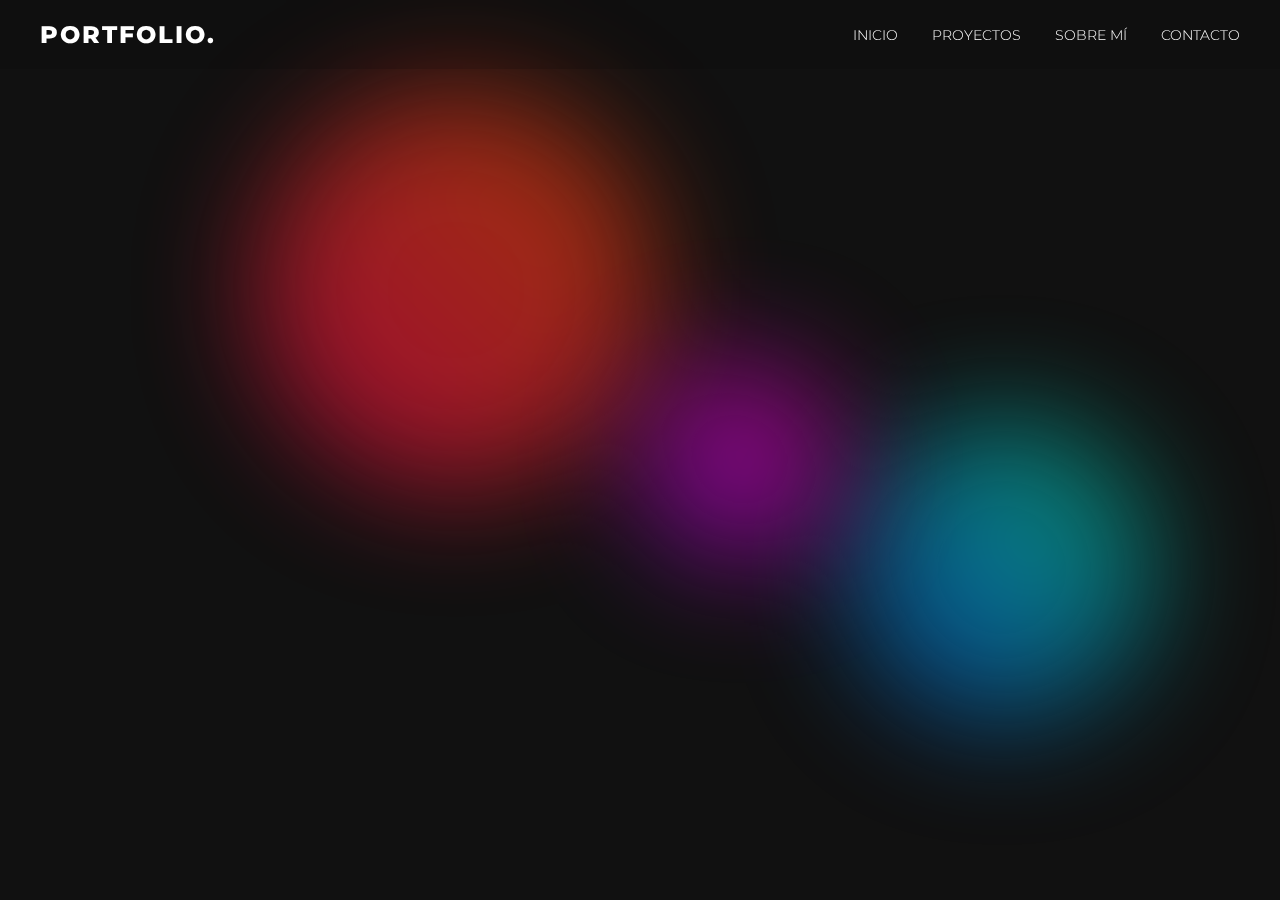
<file: prueba/index.html>
<!DOCTYPE html>
<html lang="es">
<head>
    <meta charset="UTF-8">
    <meta name="viewport" content="width=device-width, initial-scale=1.0">
    <title>Portfolio Interactivo Horizontal</title>
    
    <!-- Importamos tipografías variadas de Google Fonts -->
    <link rel="preconnect" href="https://fonts.googleapis.com">
    <link rel="preconnect" href="https://fonts.gstatic.com" crossorigin>
    <link href="https://fonts.googleapis.com/css2?family=Abril+Fatface&family=Montserrat:wght@300;800&family=Space+Mono&family=Permanent+Marker&display=swap" rel="stylesheet">

    <style>
        /* --- ESTILOS GENERALES Y RESET --- */
        * {
            margin: 0;
            padding: 0;
            box-sizing: border-box;
        }

        body {
            background-color: #111;
            color: white;
            overflow: hidden; /* Ocultamos el scroll nativo del body */
            height: 100vh;
            width: 100vw;
        }

        /* --- FONDO INTERACTIVO --- */
        .background-container {
            position: fixed;
            top: 0;
            left: 0;
            width: 100%;
            height: 100%;
            z-index: -1;
            overflow: hidden;
            pointer-events: none;
        }

        .shape {
            position: absolute;
            border-radius: 50%;
            filter: blur(60px);
            opacity: 0.6;
            transition: transform 0.1s ease-out;
        }

        .shape-1 {
            width: 400px;
            height: 400px;
            background: linear-gradient(45deg, #ff0055, #ff5500);
            top: 10%;
            left: 20%;
        }

        .shape-2 {
            width: 300px;
            height: 300px;
            background: linear-gradient(45deg, #0055ff, #00ffaa);
            bottom: 20%;
            right: 10%;
        }

        .shape-3 {
            width: 200px;
            height: 200px;
            background: linear-gradient(45deg, #aa00ff, #ff00aa);
            top: 40%;
            left: 50%;
        }

        /* --- MENÚ DE NAVEGACIÓN --- */
        nav {
            position: fixed;
            top: 0;
            left: 0;
            width: 100%;
            padding: 20px 40px;
            display: flex;
            justify-content: space-between;
            align-items: center;
            z-index: 100;
            font-family: 'Montserrat', sans-serif;
            background: rgba(0,0,0,0.1);
            backdrop-filter: blur(5px);
        }

        .logo {
            font-weight: 800;
            font-size: 1.5rem;
            letter-spacing: 2px;
        }

        .nav-links a {
            color: white;
            text-decoration: none;
            margin-left: 30px;
            font-weight: 300;
            font-size: 0.9rem;
            text-transform: uppercase;
            transition: color 0.3s;
            cursor: pointer;
        }

        .nav-links a:hover {
            color: #00ffaa;
        }

        /* --- CONTENEDOR DE SCROLL HORIZONTAL --- */
        .scroll-container {
            display: flex;
            flex-direction: row;
            width: 100vw;
            height: 100vh;
            overflow-x: auto; /* Permite scroll horizontal */
            overflow-y: hidden;
            scroll-snap-type: x mandatory; /* Efecto imán */
            scroll-behavior: smooth;
        }

        /* Ocultar barra de scroll visualmente pero mantener funcionalidad */
        .scroll-container::-webkit-scrollbar {
            height: 8px;
        }
        .scroll-container::-webkit-scrollbar-track {
            background: #111;
        }
        .scroll-container::-webkit-scrollbar-thumb {
            background: #444;
            border-radius: 4px;
        }

        /* --- SECCIONES --- */
        section {
            min-width: 100vw;
            height: 100vh;
            display: flex;
            justify-content: center;
            align-items: center;
            scroll-snap-align: start;
            position: relative;
            padding: 80px;
        }

        .content {
            max-width: 800px;
            background: rgba(255, 255, 255, 0.05);
            padding: 40px;
            border-radius: 20px;
            border: 1px solid rgba(255, 255, 255, 0.1);
            backdrop-filter: blur(10px);
            box-shadow: 0 10px 30px rgba(0,0,0,0.5);
            transform: translateY(20px);
            opacity: 0;
            animation: fadeIn 1s forwards;
        }

        @keyframes fadeIn {
            to {
                opacity: 1;
                transform: translateY(0);
            }
        }

        /* --- ESTILOS ESPECÍFICOS POR SECCIÓN (Tipografías y Visuales) --- */

        /* Sección 1: Inicio */
        #home {
            font-family: 'Montserrat', sans-serif;
        }
        #home h1 {
            font-size: 5rem;
            font-weight: 800;
            line-height: 0.9;
            margin-bottom: 20px;
        }
        #home span {
            color: #ff0055;
        }

        /* Sección 2: Proyectos */
        #projects {
            font-family: 'Space Mono', monospace;
        }
        #projects h2 {
            font-size: 3rem;
            margin-bottom: 30px;
            border-bottom: 2px solid #00ffaa;
            display: inline-block;
        }
        .project-grid {
            display: grid;
            grid-template-columns: 1fr 1fr;
            gap: 20px;
        }
        .project-card {
            background: rgba(0,0,0,0.3);
            padding: 20px;
            border: 1px solid #00ffaa;
            transition: transform 0.3s;
        }
        .project-card:hover {
            transform: scale(1.05);
            background: #00ffaa;
            color: black;
        }

        /* Sección 3: Sobre Mí */
        #about {
            font-family: 'Abril Fatface', cursive;
        }
        #about h2 {
            font-size: 4rem;
            color: #e0e0e0;
            margin-bottom: 20px;
        }
        #about p {
            font-family: 'Montserrat', sans-serif; /* Texto legible */
            font-size: 1.1rem;
            line-height: 1.6;
        }
        .profile-pic {
            width: 100px;
            height: 100px;
            background: #fff;
            border-radius: 50%;
            margin-bottom: 20px;
            display: inline-block;
        }

        /* Sección 4: Contacto */
        #contact {
            font-family: 'Permanent Marker', cursive;
        }
        #contact h2 {
            font-size: 4rem;
            color: #aa00ff;
            transform: rotate(-5deg);
            margin-bottom: 40px;
        }
        .btn-contact {
            display: inline-block;
            padding: 15px 40px;
            background: white;
            color: black;
            text-decoration: none;
            font-family: 'Montserrat', sans-serif;
            font-weight: 800;
            font-size: 1.2rem;
            border-radius: 50px;
            transition: all 0.3s;
        }
        .btn-contact:hover {
            background: #aa00ff;
            color: white;
            box-shadow: 0 0 20px #aa00ff;
        }

        /* --- RESPONSIVE (Móvil) --- */
        @media (max-width: 768px) {
            /* En móvil cambiamos a scroll vertical para mejor usabilidad */
            .scroll-container {
                flex-direction: column;
                overflow-y: auto;
                overflow-x: hidden;
                scroll-snap-type: y mandatory;
            }
            section {
                min-width: 100vw;
                min-height: 100vh;
                padding: 20px;
            }
            #home h1 { font-size: 3rem; }
            #about h2 { font-size: 3rem; }
            .project-grid { grid-template-columns: 1fr; }
            nav { padding: 15px 20px; }
            .nav-links { display: none; } /* Menú simplificado para demo */
        }
    </style>
</head>
<body>

    <!-- Fondo Interactivo -->
    <div class="background-container">
        <div class="shape shape-1" data-speed="0.05"></div>
        <div class="shape shape-2" data-speed="0.02"></div>
        <div class="shape shape-3" data-speed="0.08"></div>
    </div>

    <!-- Navegación -->
    <nav>
        <div class="logo">PORTFOLIO.</div>
        <div class="nav-links">
            <a onclick="scrollToSection('home')">Inicio</a>
            <a onclick="scrollToSection('projects')">Proyectos</a>
            <a onclick="scrollToSection('about')">Sobre Mí</a>
            <a onclick="scrollToSection('contact')">Contacto</a>
        </div>
    </nav>

    <!-- Contenedor Principal (Sidescroll) -->
    <main class="scroll-container" id="mainContainer">
        
        <!-- SECCIÓN 1: INICIO (Montserrat) -->
        <section id="home">
            <div class="content">
                <h1>HOLA,<br>SOY <span>DEV</span>.</h1>
                <p>Desarrollador creativo & diseñador visual.</p>
                <br>
                <small>Mueve el ratón y haz scroll lateral.</small>
            </div>
        </section>

        <!-- SECCIÓN 2: PROYECTOS (Space Mono) -->
        <section id="projects">
            <div class="content">
                <h2>_PROYECTOS</h2>
                <div class="project-grid">
                    <div class="project-card">
                        <h3>01. E-Commerce</h3>
                        <p>React + Node.js</p>
                    </div>
                    <div class="project-card">
                        <h3>02. Dashboard</h3>
                        <p>Vue + Firebase</p>
                    </div>
                    <div class="project-card">
                        <h3>03. App Móvil</h3>
                        <p>Flutter UI Kit</p>
                    </div>
                    <div class="project-card">
                        <h3>04. API Rest</h3>
                        <p>Python Django</p>
                    </div>
                </div>
            </div>
        </section>

        <!-- SECCIÓN 3: SOBRE MÍ (Abril Fatface + Montserrat) -->
        <section id="about">
            <div class="content" style="text-align: center;">
                <div class="profile-pic"></div>
                <h2>La Historia</h2>
                <p>
                    Me especializo en crear experiencias digitales que combinan diseño elegante con código robusto. 
                    Cada proyecto es una oportunidad para contar una historia diferente a través de la web.
                    Amante del café y el código limpio.
                </p>
            </div>
        </section>

        <!-- SECCIÓN 4: CONTACTO (Permanent Marker) -->
        <section id="contact">
            <div class="content" style="text-align: center;">
                <h2>¿Hablamos?</h2>
                <p style="font-family: 'Montserrat', sans-serif; margin-bottom: 30px;">
                    Estoy disponible para proyectos freelance.
                </p>
                <a href="#" class="btn-contact">ENVIAR MENSAJE</a>
            </div>
        </section>

    </main>

    <script>
        // --- LÓGICA DEL BACKGROUND INTERACTIVO ---
        document.addEventListener('mousemove', (e) => {
            const shapes = document.querySelectorAll('.shape');
            const x = e.clientX;
            const y = e.clientY;

            shapes.forEach(shape => {
                const speed = shape.getAttribute('data-speed');
                // Calculamos el movimiento opuesto al ratón
                const xMove = (window.innerWidth - x * speed) / 10;
                const yMove = (window.innerHeight - y * speed) / 10;
                
                shape.style.transform = `translate(${xMove}px, ${yMove}px)`;
            });
        });

        // --- CONVERTIR SCROLL VERTICAL (RUEDA) EN HORIZONTAL ---
        const scrollContainer = document.getElementById('mainContainer');

        scrollContainer.addEventListener('wheel', (evt) => {
            // Si la pantalla es ancha (escritorio), convertimos el scroll
            if (window.innerWidth > 768) {
                evt.preventDefault();
                scrollContainer.scrollLeft += evt.deltaY;
            }
        });

        // --- NAVEGACIÓN FLUIDA POR MENÚ ---
        function scrollToSection(id) {
            const element = document.getElementById(id);
            // center: centrará el elemento horizontalmente
            element.scrollIntoView({ behavior: 'smooth', block: 'center', inline: 'center' });
        }
    </script>
</body>
</html>
</file>
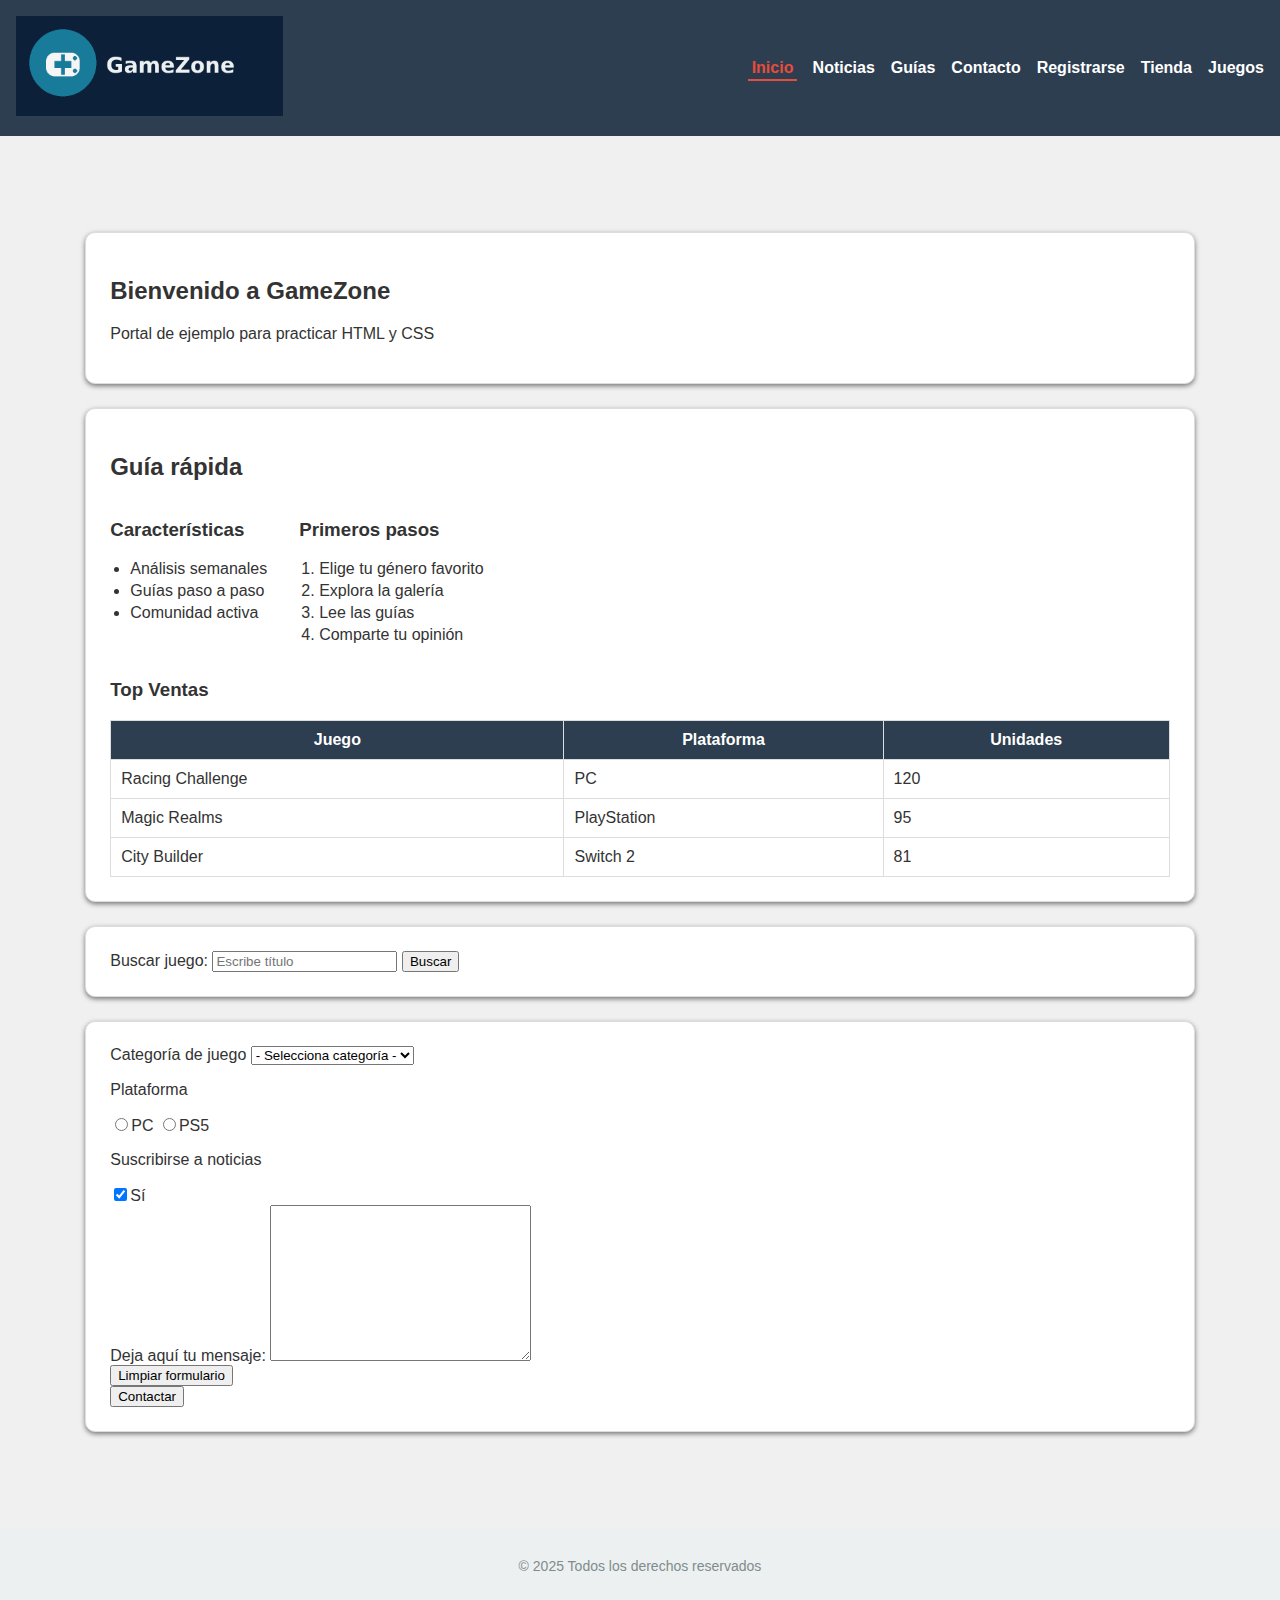
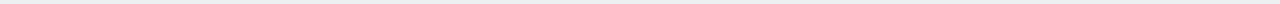
<file: Tema 2/index.html>
<!DOCTYPE html>
<html lang="es">
<head>
    <meta charset="UTF-8">
    <meta name="viewport" content="width=device-width, initial-scale=1.0">
    <meta name="description" content="Página web de videojuegos">
    <link rel="stylesheet" href="estilos.css">
    <title>GameZone</title>
</head>
<body>
    <header class="cabecera">
        <div class="brand">
            <img class="logo" src="imagenes/gamezone-logo.png" alt="Logo de GameZone">
            <!-- <h1 class="titulo">GameZone</h1> -->
        </div>
        <nav class="navegacion">
            <ul class="menu">
                <li><a href="index.html" class="activo">Inicio</a></li>
                <li><a href="#">Noticias</a></li>
                <li><a href="#0">Guías</a></li>
                <li><a href="pages/contacto.html">Contacto</a></li>
                <li><a href="pages/registro.html">Registrarse</a></li>
                <li><a href="pages/tienda.html">Tienda</a></li>
                <li><a href="pages/juegos/juegos.html">Juegos</a></li>
            </ul>
        </nav>
    </header>
    <main id="contenido-principal">
        <section class="intro tarjeta">
            <h2>Bienvenido a GameZone</h2>
            <p>Portal de ejemplo para practicar HTML y CSS</p>
        </section>
        <section class="listas-y-tabla tarjeta">
            <h2>Guía rápida</h2>
            <div class="listas">
                <div>
                    <h3>Características</h3>
                    <ul class="lista">
                        <li>Análisis semanales</li>
                        <li>Guías paso a paso</li>
                        <li>Comunidad activa</li>
                    </ul>
                </div>
                <div>
                    <h3>Primeros pasos</h3>
                    <ol class="lista">
                        <li>Elige tu género favorito</li>
                        <li>Explora la galería</li>
                        <li>Lee las guías</li>
                        <li>Comparte tu opinión</li>
                    </ol>
                </div>
            </div>
            <h3>Top Ventas</h3>
            <table class="tabla">
                <thead>
                    <tr>
                        <th>Juego</th>
                        <th>Plataforma</th>
                        <th>Unidades</th>
                    </tr>
                </thead>
                <tbody>
                    <tr>
                        <td>Racing Challenge</td>
                        <td>PC</td>
                        <td>120</td>
                    </tr>
                    <tr>
                        <td>Magic Realms</td>
                        <td>PlayStation</td>
                        <td>95</td>
                    </tr>
                    <tr>
                        <td>City Builder</td>
                        <td>Switch 2</td>
                        <td>81</td>
                    </tr>
                </tbody>
            </table>
        </section>

        <!-- Formulario de busqueda -->
        <section class="tarjeta">
            <form name="buscar" action="buscar.html" method="get">
                <label for="busqueda">Buscar juego: </label>
                <input type="search" name="busqueda" id="busqueda"
                placeholder="Escribe título" required>
                <button type="submit">Buscar</button>
            </form>
        </section>
        <!-- Formulario de registro -->
        <!-- <section class="tarjeta">
            <h2>Registro de usuario</h2>
            <form name="register" action="pages/registro.html" method="post"> -->
                <!-- Campo de texto -->
                <!-- <label for="nombre">Nombre:</label>
                <input type="text" name="name" id="nombre" required> -->
                <!-- Campo de password -->
                <!-- <label for="clave">Contraseña:</label>
                <input type="password" name="clave" id="clave" minlength="6" maxlength="12" required> -->
                <!-- Campo numero -->
                <!-- <label for="edad">Edad:</label>
                <input type="number" name="edad" id="edad" min="0" required>
                <button type="submit">Registrar</button> -->
                <!-- Campo DNI -->
                <!-- <label for="dni">DNI:</label>
                <input type="text" name="id" id="dni" pattern="[0-9]{8}[A-Za-z]{1}" required>
            </form>
        </section> -->
    <!-- Formulario de contacto -->
    <section class="tarjeta">
        <form name= "contacto" action="contacto.php" method="post" autocomplete="off">
            <!-- Lista desplegable -->
            <label for="categoria">Categoría de juego</label>
            <select name="categoria" id="categoria">
                <option value="categoria" disabled selected>- Selecciona categoría -</option>
                <option value="rol">Rol</option>
                <option value="aventura">Aventura</option>
                <option value="deportes">Deportes</option>
            </select>

            <!-- Radio y checkbox -->
            <p>Plataforma</p>
            <label><input type="radio" name="plataforma" value="pc">PC</label>
            <label><input type="radio" name="plataforma" value="ps5" required>PS5</label>

            <p>Suscribirse a noticias</p>
            <label><input type="checkbox" name="suscripcion" checked>Sí</label>

            <!-- hidden se utiliza para enviar datos no visibles para el usuario -->
            <input type="hidden" name="product-id" value="1234">
            <!-- Text area -->
            <br><label for="mensaje">Deja aquí tu mensaje:</label>
            <textarea name="mensaje" id="mensaje" cols="30" rows="10"></textarea>
            <!-- Fecha -->
            
            <!-- Botones -->
            <br><input type="reset" value="Limpiar formulario">
            <br><input type="submit" value="Contactar">
        </form>
    </section>
    </main>
    <footer class="pie">
        <p>&copy; 2025 Todos los derechos reservados</p>
    </footer>    
</body>
</html>
</file>
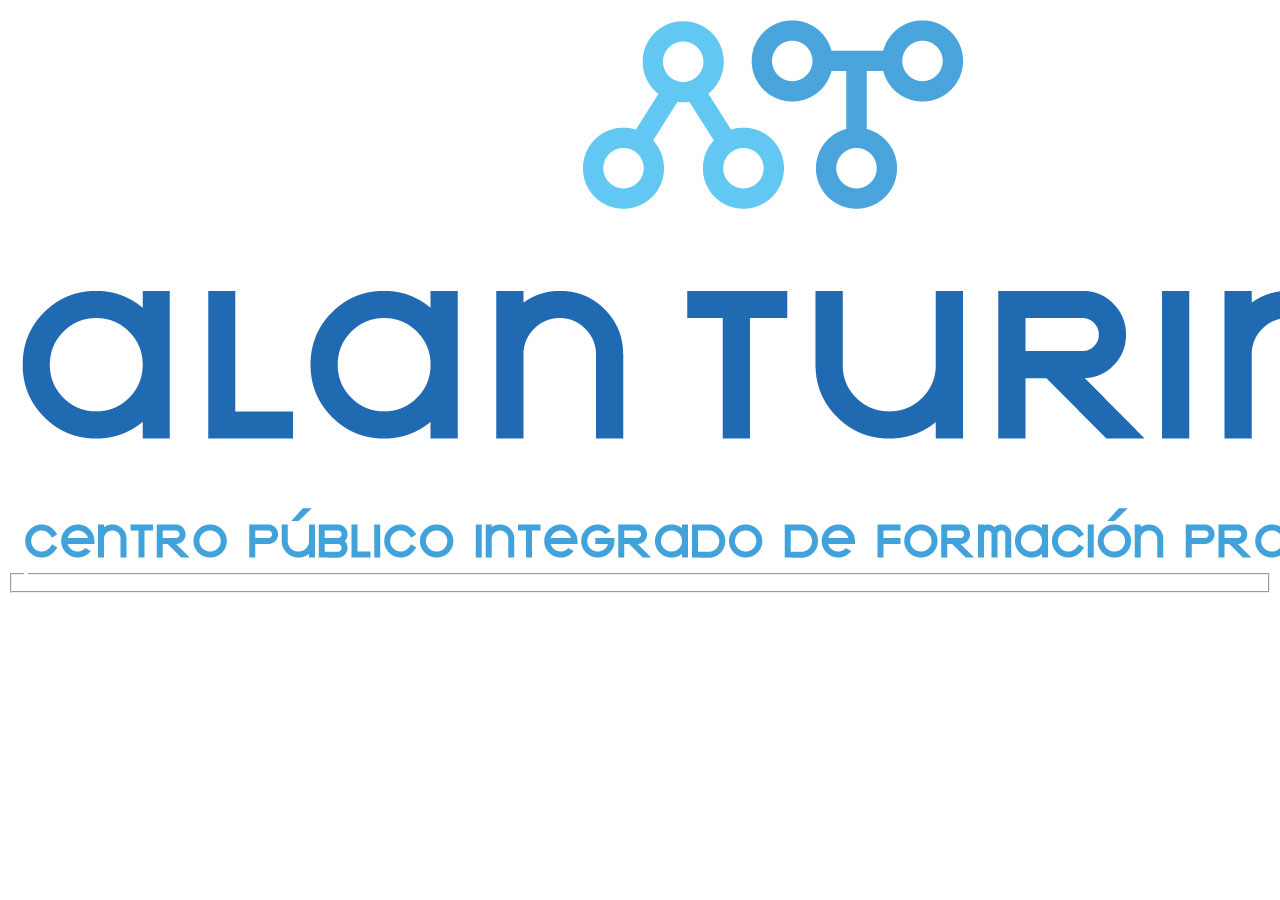
<file: Tema 2/EjercicioFormulario/index.html>
<!DOCTYPE html>
<html lang="es">
<head>
    <meta charset="UTF-8">
    <meta name="viewport" content="width=device-width, initial-scale=1.0">
    <meta author="Adrián Sánchez Muñoz">
    <title>Document</title>
</head>
<body>
    <header class="cabecera">
        <img class="logo" src="/Tema 2/EjercicioFormulario/imagenes/IAT-LOGOTIPO.jpg" alt="Logo del CPIFP Alan Turing">
    </header>
    <main id="contenido-principal">
        <form action="">
            <fieldset>
                <legend></legend>
                <div class="elemento-formulario">

                </div>
                <div class="elemento-formulario">

                </div>
                <div class="elemento-formulario">
                    
                </div>
            </fieldset>
        </form>
    </main>
    <footer class="pie">

    </footer>
</body>
</html>
</file>
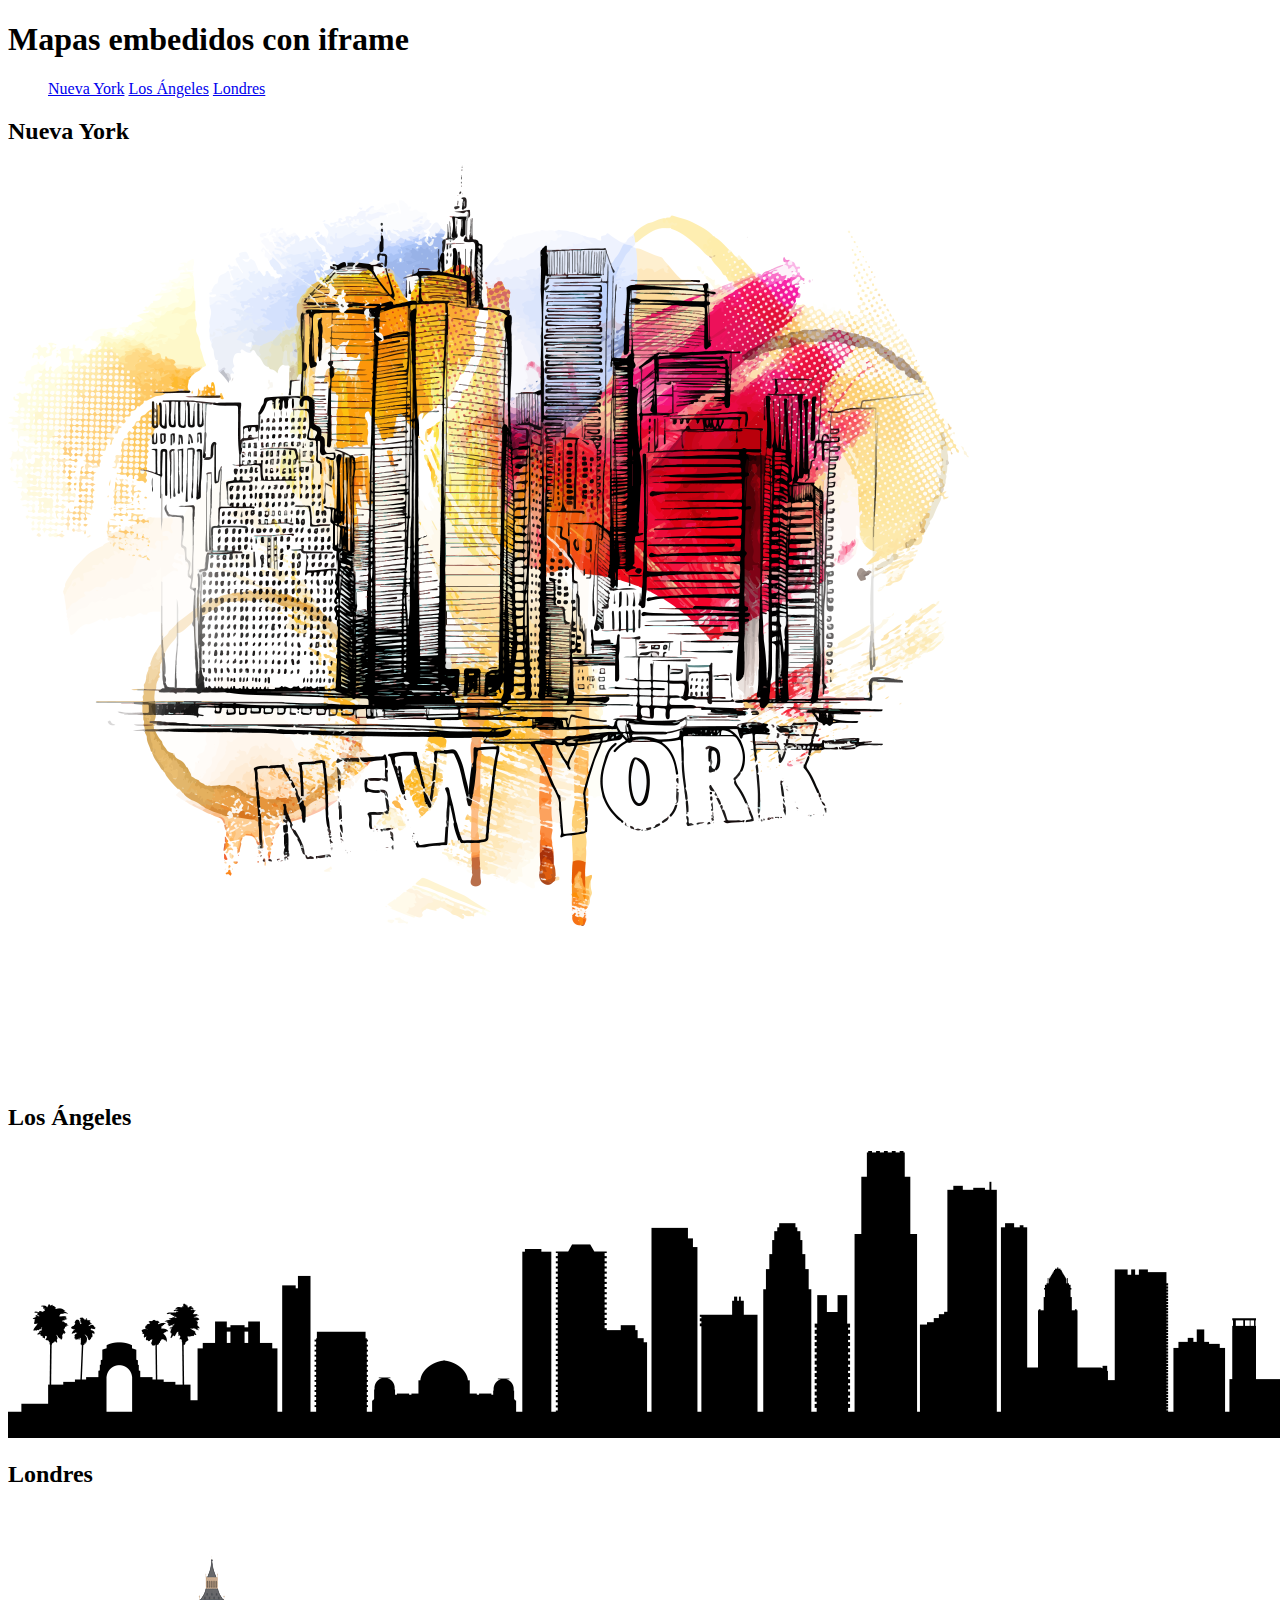
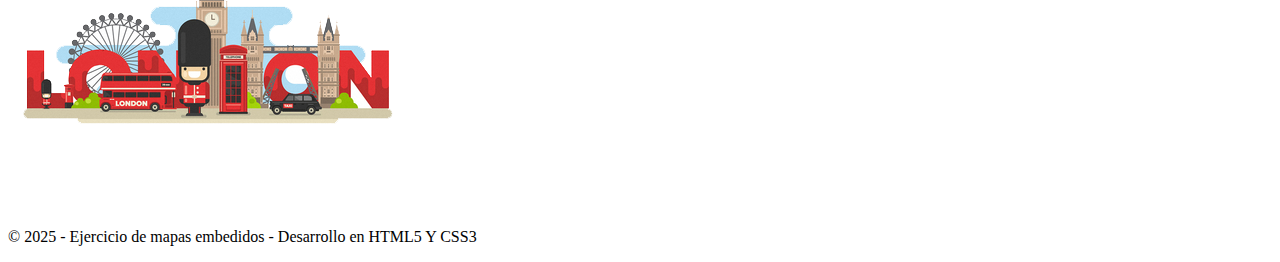
<file: Tema 2/EjercicioMapa/index.html>
<!DOCTYPE html>
<html lang="es">
<head>
    <meta charset="UTF-8">
    <meta name="viewport" content="width=device-width, initial-scale=1.0">
    <meta author="Adrián Sánchez Muñoz">
    <title>Mapas embedidos con iframe</title>
</head>
<body>
    <header class="cabecera">
        <h1>Mapas embedidos con iframe</h1>
        <nav class="menu-navegacion">
            <ul class="menu">
                <a href="#NY">Nueva York</a>
                <a href="#LA">Los Ángeles</a>
                <a href="#LN">Londres</a>
            </ul>
        </nav>
    </header>
    <main class="contenido-principal">
        <div class="contenedor-mapas">
            <div class="map-card">
                <h2>Nueva York</h2>
                <img src="./img/nueva_york.png" alt="Dibujo de Nueva York">
                <iframe src="" frameborder="0"></iframe>
            </div>
            <div class="map-card">
                <h2>Los Ángeles</h2>
                <img src="./img/los_angeles.png" alt="Dibujo de Los Ángeles">
            </div>
            <div class="map-card">
                <h2>Londres</h2>
                <img src="./img/londres.png" alt="Dibujo de Londres">
            </div>
        </div>
    </main>
    <footer class="pie">
        <p>&copy; 2025 - Ejercicio de mapas embedidos - Desarrollo en HTML5 Y CSS3</p>
    </footer>
</body>
</html>
</file>
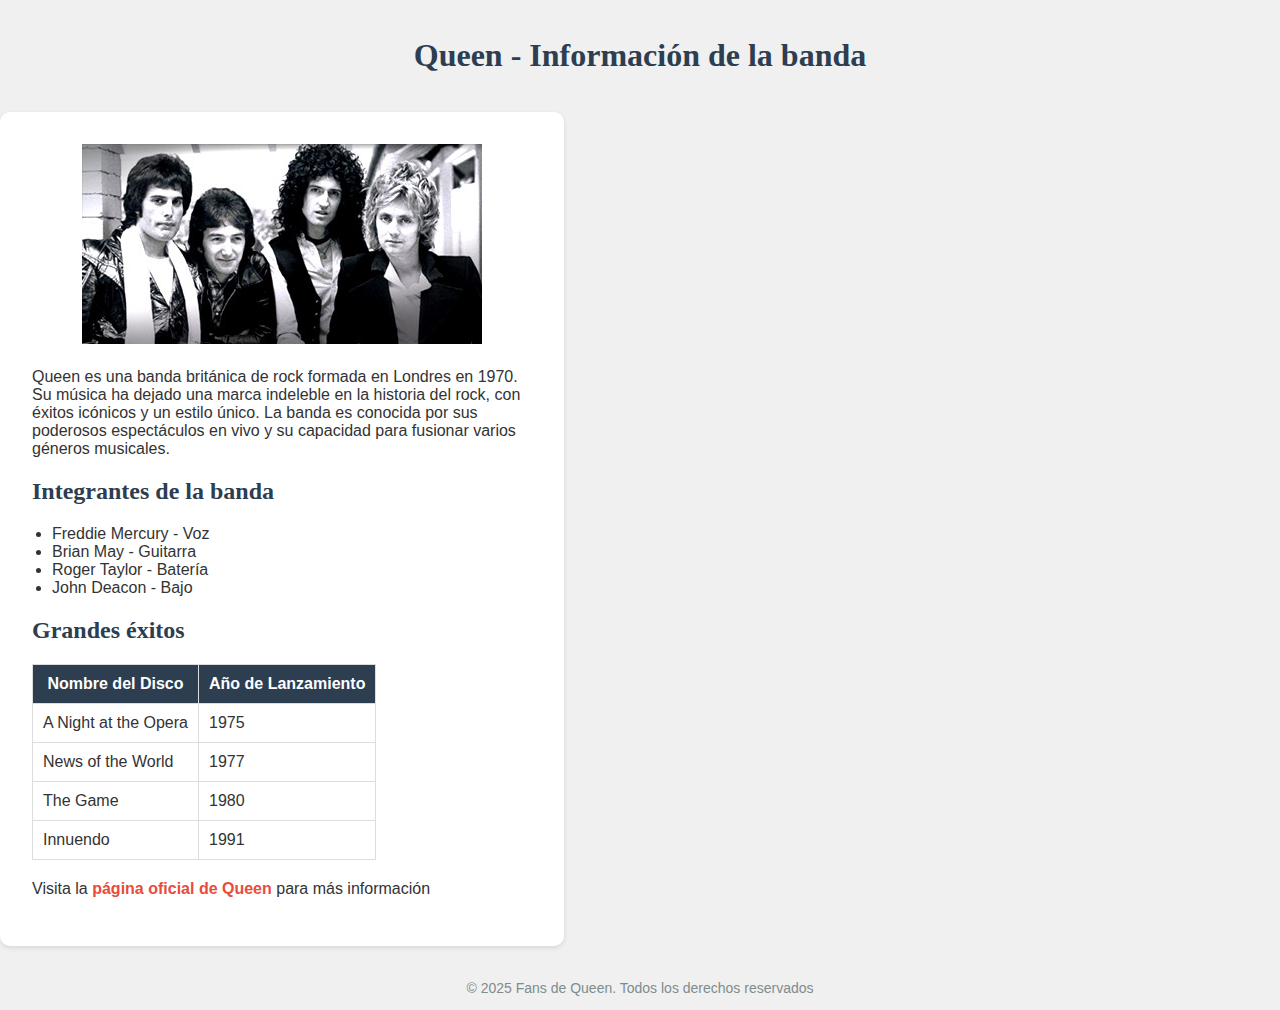
<file: Tema 2/EjercicioQueen/index.html>
<!DOCTYPE html>
<html lang="es">
<head>
    <meta charset="UTF-8">
    <meta name="viewport" content="width=device-width, initial-scale=1.0">
    <meta name="description" content="Página de información sobre Queen">
    <meta name="author" content ="Adrián Sánchez Muñoz">
    <link rel="stylesheet" href="estilos.css">
    <title>Queen - Información</title>
</head>
<body>
    <header class="cabecera">
        <div class="brand">
            <h1 class="titulo">Queen - Información de la banda</h1>
        </div>
    </header>
    <main id="contenido-principal">
        <div class="imagen-banda">
            <img class="imagenes" src="/Tema 2/EjercicioQueen/imagenes/queen.jpg" 
                                alt="Imagen de Queen">
        </div>
        <p>Queen es una banda británica de rock formada en Londres en 1970.
            Su música ha dejado una marca indeleble en la historia del rock, 
            con éxitos icónicos y un estilo único. La banda es conocida por 
            sus poderosos espectáculos en vivo y su capacidad para fusionar varios géneros musicales.</p>
        <div class="lista-integrantes">
            <h2>Integrantes de la banda</h2>
            <ul class="lista">
                <li>Freddie Mercury - Voz</li>
                <li>Brian May - Guitarra</li>
                <li>Roger Taylor - Batería</li>
                <li>John Deacon - Bajo</li>
            </ul>
        </div>
        <div>
            <h2>Grandes éxitos</h2>
            <table class="tabla-exitos">
                <thead>
                    <tr>
                        <th>Nombre del Disco</th>
                        <th>Año de Lanzamiento</th>
                    </tr>
                </thead>
                <tbody>
                    <tr>
                        <td>A Night at the Opera</td>
                        <td>1975</td>
                    </tr>
                    <tr>
                        <td>News of the World</td>
                        <td>1977</td>
                    </tr>
                    <tr>
                        <td>The Game</td>
                        <td>1980</td>
                    </tr>
                    <tr>
                        <td>Innuendo</td>
                        <td>1991</td>
                    </tr>
                </tbody>
            </table>
        </div>
        <div class="enlace-web">
            <p>Visita la <a href="http://www.queenonline.com/">página oficial de Queen</a> para más información</p>
        </div>
    </main>
    <footer class="pie">
        <p>&copy; 2025 Fans de Queen. Todos los derechos reservados</p>
    </footer>
</body>
</html>
</file>
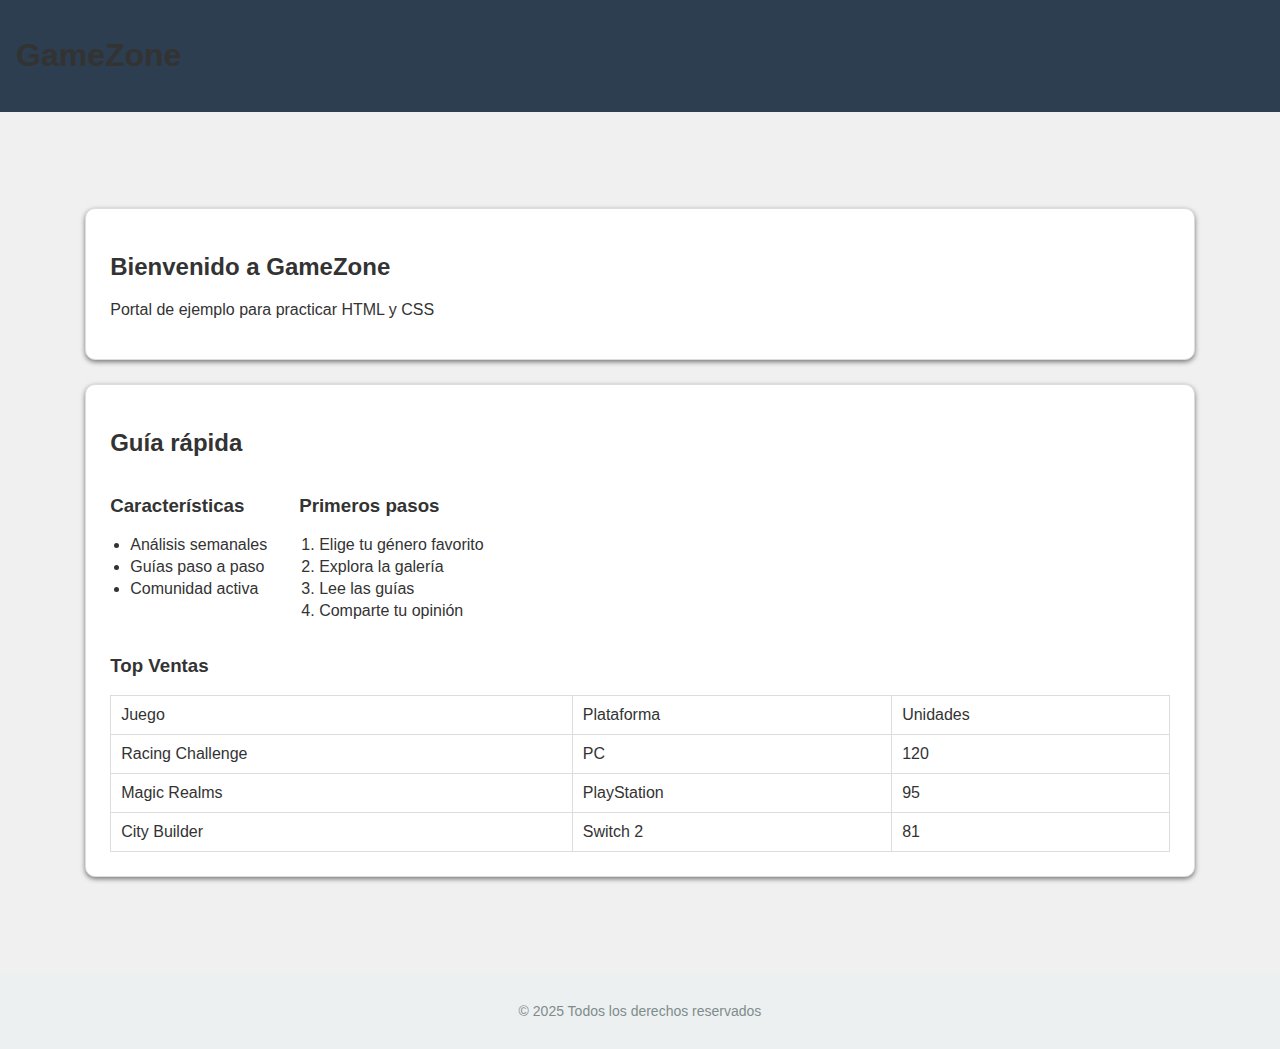
<file: Tema 2/estructura.html>
<!DOCTYPE html>
<html lang="es">
<head>
    <meta charset="UTF-8">
    <meta name="viewport" content="width=device-width, initial-scale=1.0">
    <meta name="description" content="Página web de videojuegos">
    <link rel="stylesheet" href="estilos.css">
    <title>GameZone</title>
</head>
<body>
    <header class="cabecera">
        <h1 class="titulo">GameZone</h1>
    </header>
    <main id="contenido-principal">
        <section class="intro tarjeta">
            <h2>Bienvenido a GameZone</h2>
            <p>Portal de ejemplo para practicar HTML y CSS</p>
        </section>
        <section class="listas-y-tabla tarjeta">
            <h2>Guía rápida</h2>
            <div class="listas">
                <div>
                    <h3>Características</h3>
                    <ul class="lista">
                        <li>Análisis semanales</li>
                        <li>Guías paso a paso</li>
                        <li>Comunidad activa</li>
                    </ul>
                </div>
                <div>
                    <h3>Primeros pasos</h3>
                    <ol class="lista">
                        <li>Elige tu género favorito</li>
                        <li>Explora la galería</li>
                        <li>Lee las guías</li>
                        <li>Comparte tu opinión</li>
                    </ol>
                </div>
            </div>
            <h3>Top Ventas</h3>
            <table class="tabla">
                <thead>
                    <tr>
                        <td>Juego</td>
                        <td>Plataforma</td>
                        <td>Unidades</td>
                    </tr>
                </thead>
                <tbody>
                    <tr>
                        <td>Racing Challenge</td>
                        <td>PC</td>
                        <td>120</td>
                    </tr>
                    <tr>
                        <td>Magic Realms</td>
                        <td>PlayStation</td>
                        <td>95</td>
                    </tr>
                    <tr>
                        <td>City Builder</td>
                        <td>Switch 2</td>
                        <td>81</td>
                    </tr>
                </tbody>
            </table>
        </section>
    </main>
    <footer class="pie">
        <p>&copy; 2025 Todos los derechos reservados</p>
    </footer>    
</body>
</html>
</file>
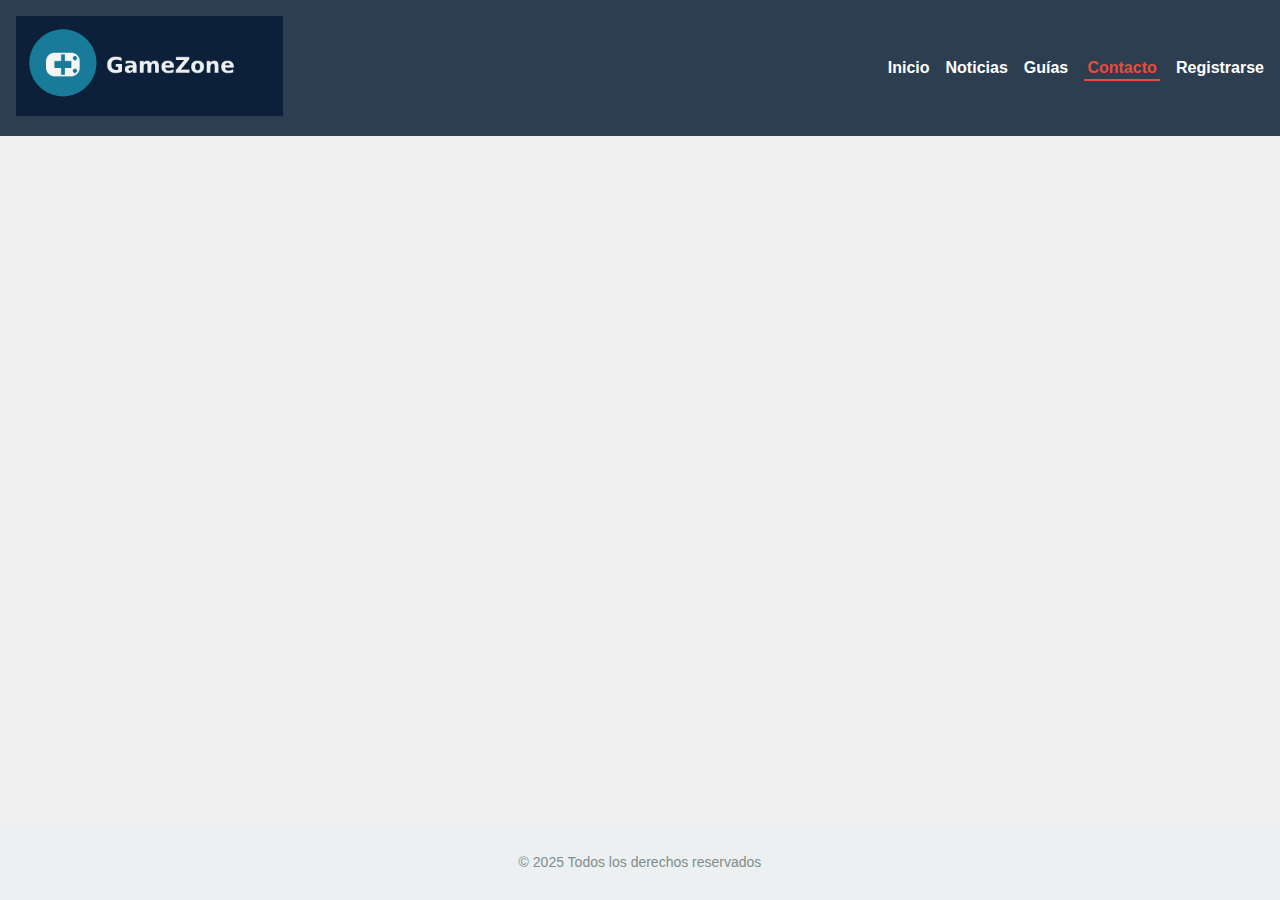
<file: Tema 2/pages/contacto.html>
<!DOCTYPE html>
<html lang="es">
    <head>
        <meta charset="UTF-8">
        <meta name="viewport" content="width=device-width, initial-scale=1.0">
        <meta name="description" content="Página web de videojuegos">
        <link rel="stylesheet" href="/Tema 2/estilos.css">
        <title>GameZone - Contacto</title>
    </head>
<body>
    <header class="cabecera">
        <div class="brand">
            <img class="logo" src="/Tema 2/imagenes/gamezone-logo.png" alt="Logo de GameZone">
            <!-- <h1 class="titulo">GameZone</h1> -->
        </div>
        <nav class="navegacion">
            <ul class="menu">
                <li><a href="/Tema 2/index.html">Inicio</a></li>
                <li><a href="#">Noticias</a></li>
                <li><a href="#">Guías</a></li>
                <li><a href="/Tema 2/pages/contacto.html" class="activo">Contacto</a></li>
                <li><a href="/Tema 2/pages/registro.html">Registrarse</a></li>
            </ul>
        </nav>
    </header>
    <main id="contenido-principal">

    </main>
</body>
<footer class="pie">
    <p>&copy; 2025 Todos los derechos reservados</p>
</footer>  
</html>
</file>
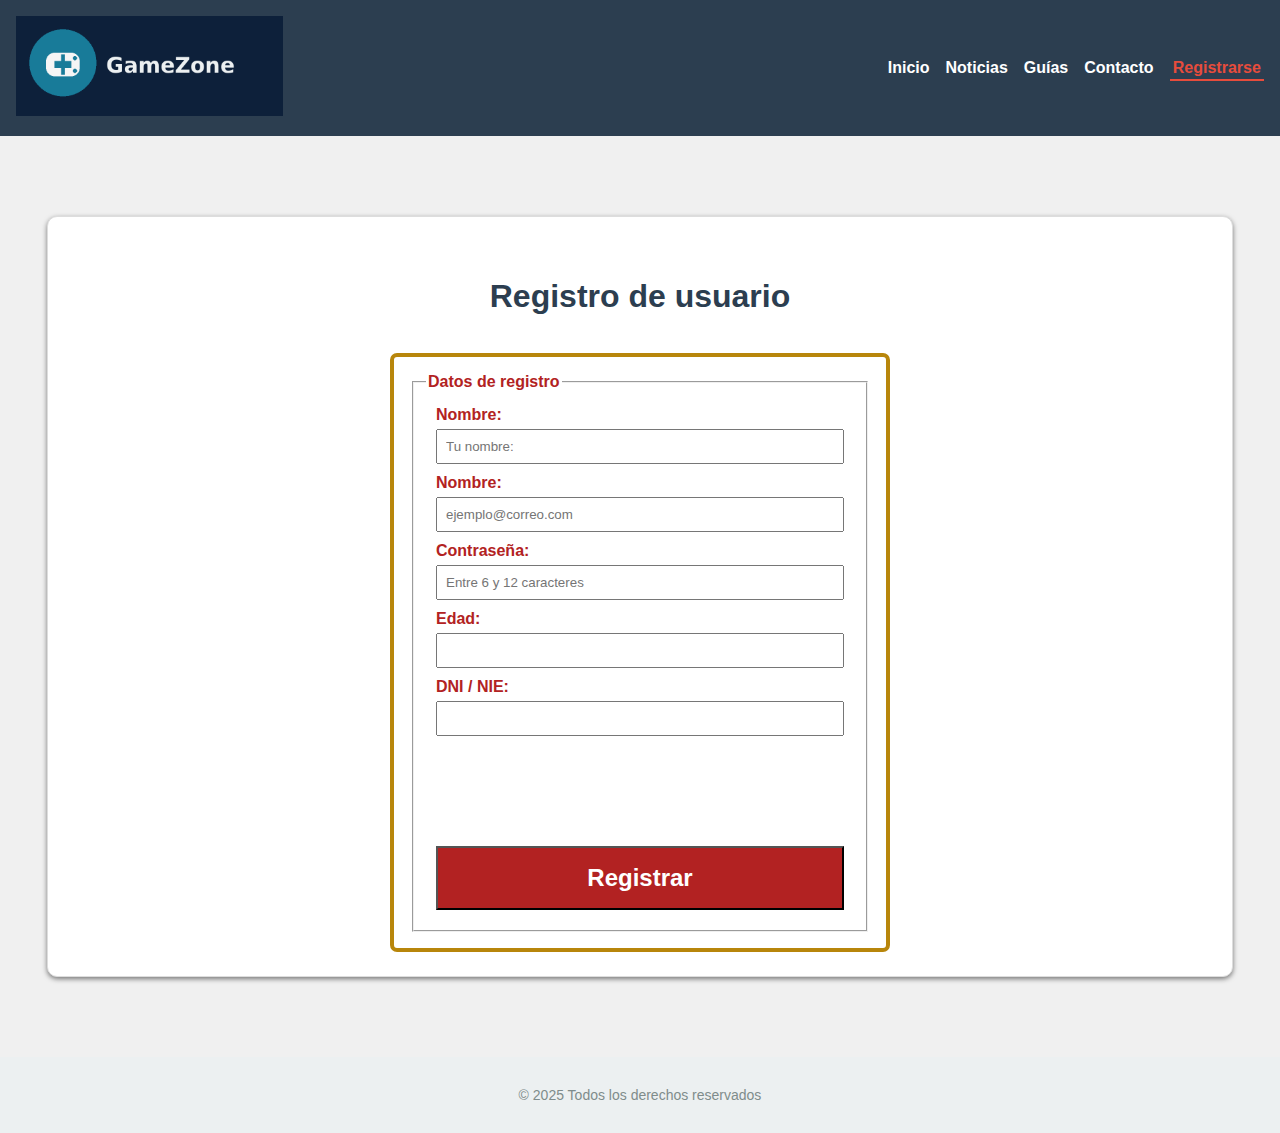
<file: Tema 2/pages/registro.html>
<!DOCTYPE html>
<html lang="es">
    <head>
        <meta charset="UTF-8">
        <meta name="viewport" content="width=device-width, initial-scale=1.0">
        <meta name="description" content="Página web de videojuegos">
        <link rel="stylesheet" href="/Tema 2/estilos.css">
        <title>GameZone - Registro</title>
    </head>
<body>
    <header class="cabecera">
        <div class="brand">
            <img class="logo" src="/Tema 2/imagenes/gamezone-logo.png" alt="Logo de GameZone">
            <!-- <h1 class="titulo">GameZone</h1> -->
        </div>
        <nav class="navegacion">
            <ul class="menu">
                <li><a href="/Tema 2/index.html">Inicio</a></li>
                <li><a href="#">Noticias</a></li>
                <li><a href="#">Guías</a></li>
                <li><a href="/Tema 2/pages/contacto.html">Contacto</a></li>
                <li><a href="/Tema 2/pages/registro.html" class="activo">Registrarse</a></li>
            </ul>
        </nav>
    </header>
    <main id="contenido-registro">
        <section class="tarjeta">
            <h1 class="titulo-registro">Registro de usuario</h1>
            <form name="register" class= "registro" action="pages/registro.html" method="post">
                <fieldset class="datos-registro">
                    <legend>Datos de registro</legend>
                    <!-- Campo de texto -->
                    <div class="form-row">
                        <label for="nombre" >Nombre:</label>
                        <input type="text" name="name" id="nombre" placeholder="Tu nombre:" required>
                    </div>
                    <!-- Campo de email -->
                    <div class="form-row">
                        <label for="email" >Nombre:</label>
                        <input type="text" name="email" id="email" placeholder="ejemplo@correo.com" required>
                    </div>
                    <!-- Campo de password -->
                    <div class="form-row">
                        <label for="clave">Contraseña:</label>
                        <input type="password" name="clave" id="clave" minlength="6" maxlength="12" placeholder= "Entre 6 y 12 caracteres" required>
                    </div>
                    <!-- Campo numero -->
                    <div class="form-row">
                        <label for="edad">Edad:</label>
                        <input type="number" name="edad" id="edad" min="0" required>
                    </div>
                    <!-- Campo DNI -->
                    <div class="form-row">
                        <label for="dni">DNI / NIE:</label>
                        <input type="text" name="id" id="dni" pattern="([X-Zx-z]|[0-9])[0-9]{7}[A-Za-z]" required>
                    </div>
                    <!-- Botón de envío de formulario -->
                    <div class="form-row">
                        <button type="submit" class="boton-registro">Registrar</button>
                    </div>
                    
                </fieldset>
            </form>
        </section>
    </main>
</body>
<footer class="pie">
    <p>&copy; 2025 Todos los derechos reservados</p>
</footer>    
</html>
</file>
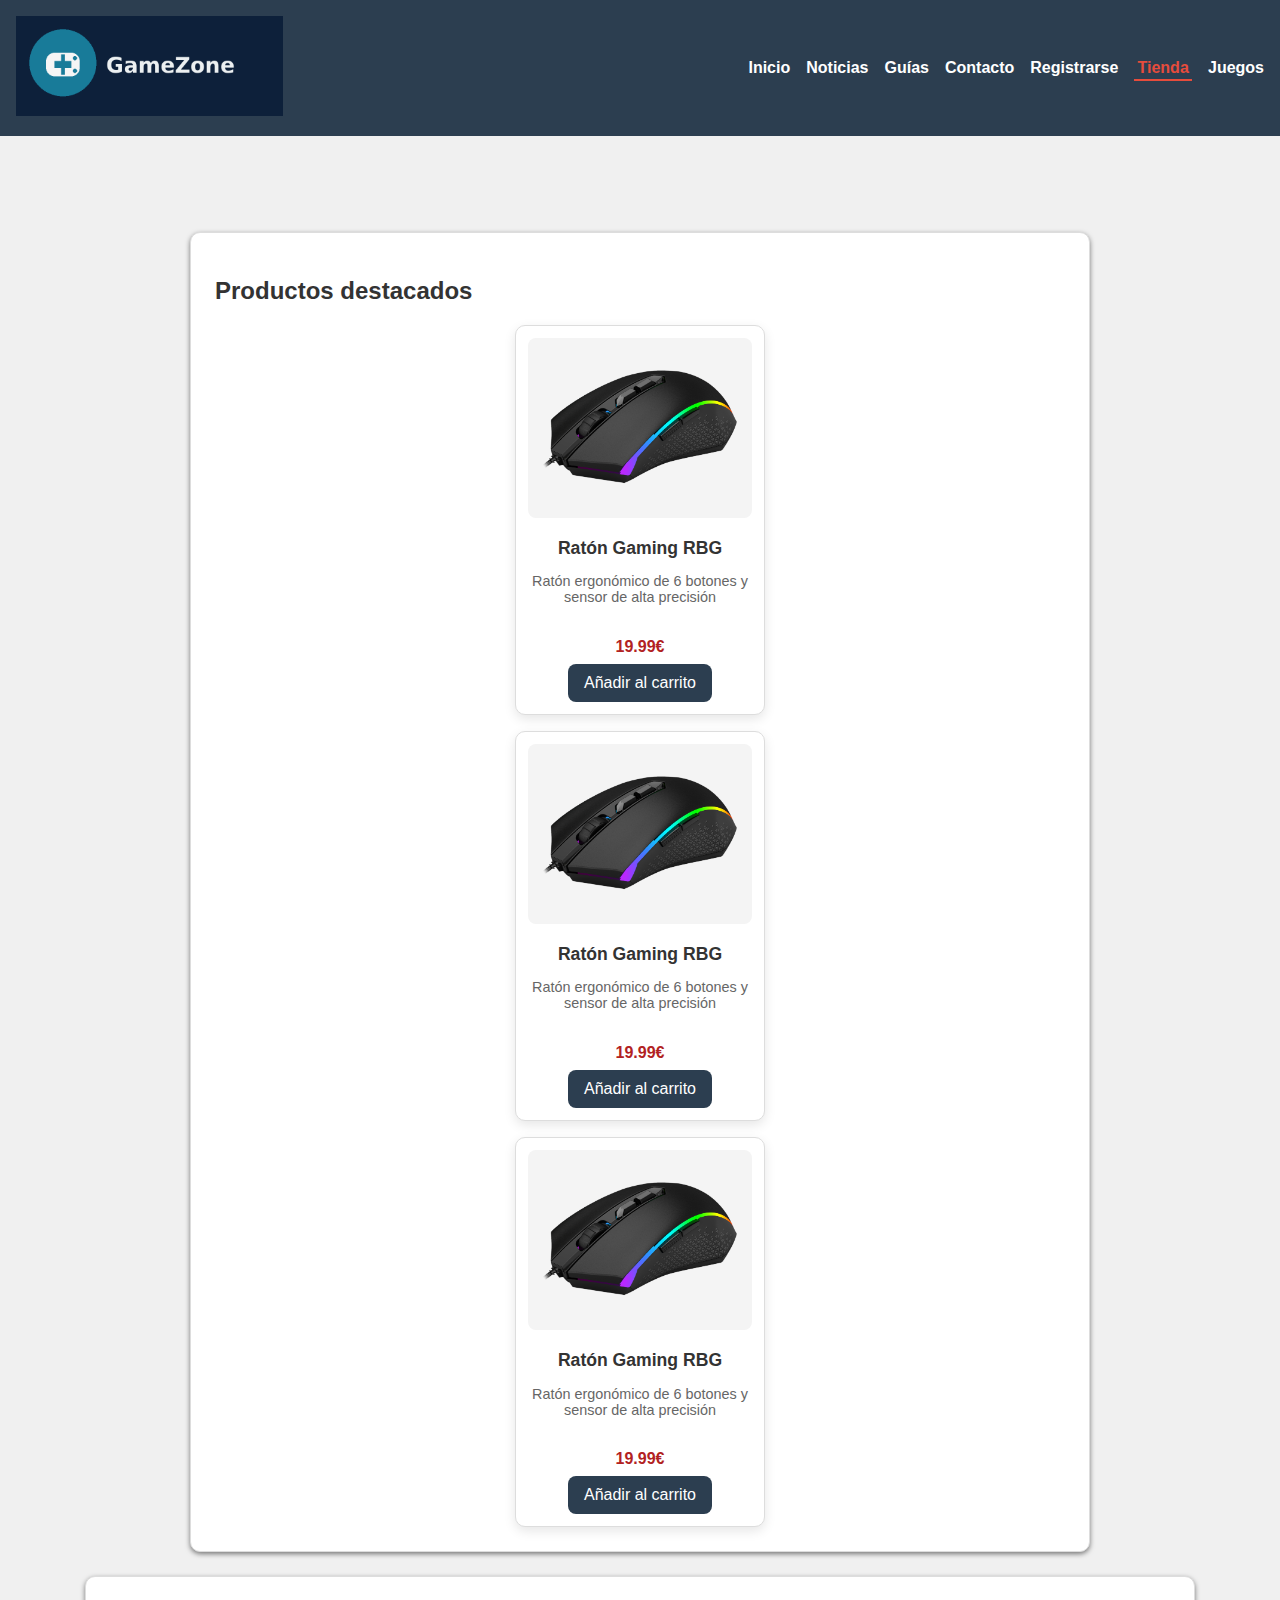
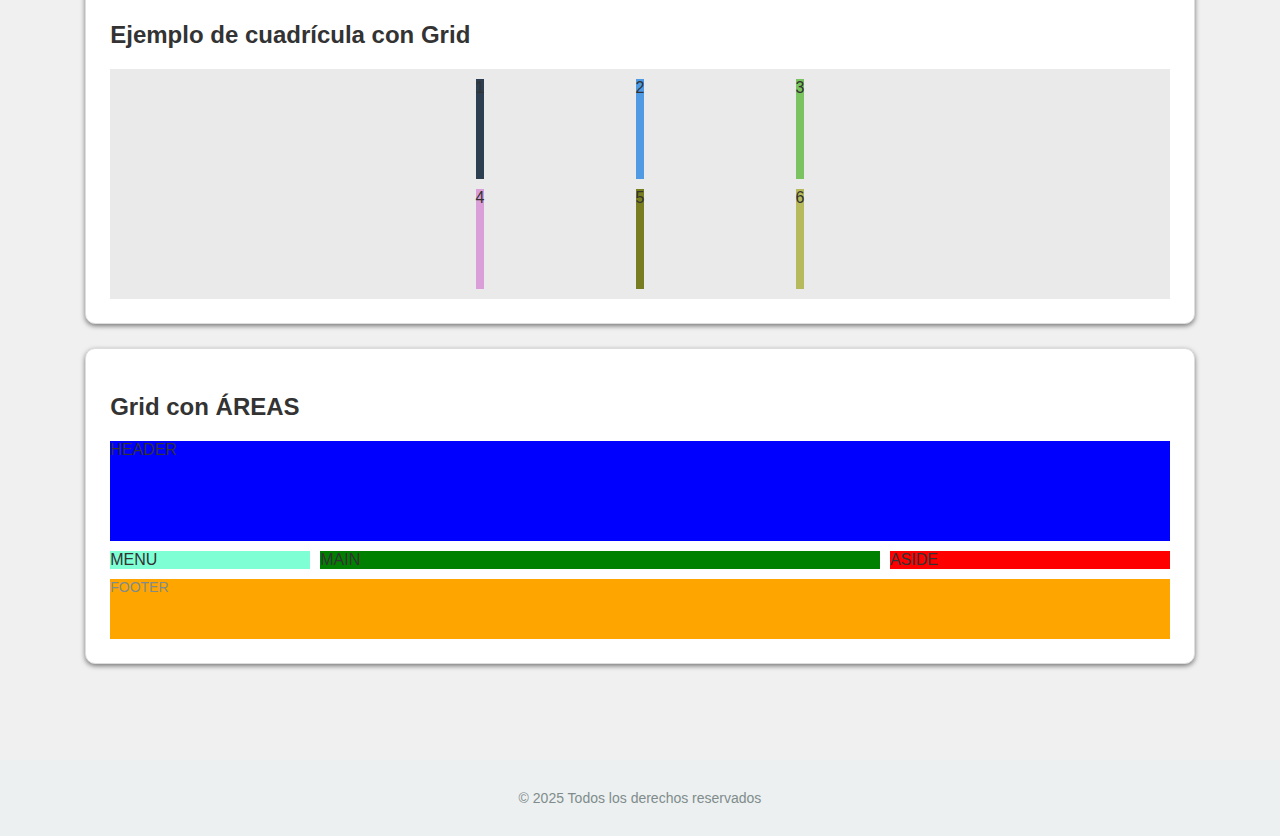
<file: Tema 2/pages/tienda.html>
<!DOCTYPE html>
<html lang="es">
<head>
    <meta charset="UTF-8">
    <meta name="viewport" content="width=device-width, initial-scale=1.0">
    <meta name="description" content="Página web de videojuegos">
    <link rel="stylesheet" href="../estilos.css">
    <title>GameZone - Tienda</title>
</head>
<body>
    <header class="cabecera">
        <div class="brand">
            <img class="logo" src="../imagenes/gamezone-logo.png" alt="Logo de GameZone">
            <!-- <h1 class="titulo">GameZone</h1> -->
        </div>
        <nav class="navegacion">
            <ul class="menu">
                <li><a href="../index.html">Inicio</a></li>
                <li><a href="#">Noticias</a></li>
                <li><a href="#">Guías</a></li>
                <li><a href="contacto.html">Contacto</a></li>
                <li><a href="registro.html">Registrarse</a></li>
                <li><a href="tienda.html" class="activo">Tienda</a></li>
                <li><a href="juegos.html">Juegos</a></li>
            </ul>
        </nav>
    </header>
    <main id="contenido-principal">
        <!-- Section DOS clases: 'tarjeta' (estilo global) y 'tienda' (estilo más específico) -->
        <section class="tarjeta tienda">
            <h2>Productos destacados</h2>
            <!-- Contenedor de cards -->
            <div class="lista-cards lista-cards--flex">
                <!-- Primer producto -->
                <article class="card">
                    <!-- Imagen -->
                    <img src="../imagenes/mouse.png" alt="Ratón gaming RBG" class="card-imagen">
                    <!-- Título del producto -->
                    <h3 class="card-titulo">Ratón Gaming RBG</h3>
                    <!-- Descripción del producto -->
                    <p class="card-description">
                        Ratón ergonómico de 6 botones y sensor de alta precisión
                    </p>
                    <!-- Precio del producto -->
                    <p class="card-precio">19.99€</p>
                    <!-- Botón de compra -->
                    <a href="#" class="card-boton">Añadir al carrito</a>
                </article>
                <article class="card">
                    <!-- Imagen -->
                    <img src="../imagenes/mouse.png" alt="Ratón gaming RBG" class="card-imagen">
                    <!-- Título del producto -->
                    <h3 class="card-titulo">Ratón Gaming RBG</h3>
                    <!-- Descripción del producto -->
                    <p class="card-description">
                        Ratón ergonómico de 6 botones y sensor de alta precisión
                    </p>
                    <!-- Precio del producto -->
                    <p class="card-precio">19.99€</p>
                    <!-- Botón de compra -->
                    <a href="#" class="card-boton">Añadir al carrito</a>
                </article>
                <article class="card">
                    <!-- Imagen -->
                    <img src="../imagenes/mouse.png" alt="Ratón gaming RBG" class="card-imagen">
                    <!-- Título del producto -->
                    <h3 class="card-titulo">Ratón Gaming RBG</h3>
                    <!-- Descripción del producto -->
                    <p class="card-description">
                        Ratón ergonómico de 6 botones y sensor de alta precisión
                    </p>
                    <!-- Precio del producto -->
                    <p class="card-precio">19.99€</p>
                    <!-- Botón de compra -->
                    <a href="#" class="card-boton">Añadir al carrito</a>
                </article>
            </div>
        </section>

        <!-- SECCION CON GRID -->
        <section class="tarjeta intro-grid">
            <h2>Ejemplo de cuadrícula con Grid</h2>
            <div class="contenedor-grid">
                <div class="item-grid">1</div>
                <div class="item-grid">2</div>
                <div class="item-grid">3</div>
                <div class="item-grid">4</div>
                <div class="item-grid">5</div>
                <div class="item-grid">6</div>
            </div>
        </section>
        <section class="tarjeta intro-grid">
            <h2>Grid con ÁREAS</h2>
            <div class="parent">
                <header class="area-header">HEADER</header>
                <nav class="area-nav">MENU</nav>
                <mein class="area-main">MAIN</mein>
                <aside class="area-aside">ASIDE</aside>
                <footer class="area-footer">FOOTER</footer>
            </div>
        </section>
    </main>
    <footer class="pie">
        <p>&copy; 2025 Todos los derechos reservados</p>
    </footer> 
</body>
</html>
</file>
<file: Tema 2/estilos.css>
/* Base mínima para empezar  */
* {
    box-sizing: border-box;
}

html, body {
    height: 100%;
}

/* El body se convierte en un contenedor flexible, dispuesto en columnas y que ocupe todo el alto de la ventana */

body {
    margin: 0;
    font-family: Arial, Helvetica, sans-serif;
    color: #333;
    background: #f0f0f0;
    display: flex;
    flex-direction: column;
    min-height: 100vh;
    gap: 40px;
}

.titulo-registro {
    display: flex;
    justify-content: center;
    gap: 10px;
    padding: 1rem;
    color: #2c3e50;
    font-weight: bold;
}

/* CABECERA con FLEX
    dos zonas: logo+titulo y menu de navegacion */

.cabecera {
    padding: 1rem;
    display: flex;
    flex-direction: row;
    justify-content: space-between;
    align-items: center;
    background: #2c3e50;
}

.logo {
    height: 100px;
    width: auto;
}

/* .titulo {
    margin: 0;
    color: #2c3e50;
} */

/* Menu horizontal con flex */

.menu {
    list-style-type: none; /* eliminamos las viñetas */
    display: flex; /* colocamos los elementos en fila */
    gap: 1rem; /* Espacio entre los items/enlaces*/
    margin: 0; /* quitar margenes extra*/
    padding: 0; /* quitar padding extra */
}

/* Estilo basico de los enlaces del menu */

.menu a { 
    text-decoration: none;
    color:#fff;
    font-weight: bold;
}

/* Pseudoclase hover: cambiamos el estilo al situar el cursor*/

.menu a:hover {
    color: #e74c3c;
}

/* Enlace activo del menú para indicar la página actual */

.menu a.activo {
    color: #e74c3c;
    border-bottom: 2px solid #e74c3c;
    padding: 0.2rem;
}

/* .menu li {
    display: inline-block;
} */

#contenido-principal {
    padding: 1rem;
    flex-grow: 1;
    margin: 1rem auto;
    width: min(1200px, 95%);
    border-radius: 10px; /* Aplicamos factor de crecimiento para empujar al footer*/
}

.tarjeta { 
    background: #fff;
    border-radius: 10px;
    width: min(1200px, 95%);
    margin: 1.5rem auto;
    padding: 1.5rem;
    box-shadow: 0 2px 5px rgba(0,0,0,0.5);
    border: 1px solid #ddd;
}

/* Listas y layout simple */

.listas {
    display: flex;
    gap: 2rem;
    flex-wrap: wrap;
}

.lista {
    padding-left: 20px;
}

.lista li {
    margin: 0.25rem 0;
}

.tabla { 
    width: 100%;
    border-collapse: collapse;
    margin-top: 1rem;
}

/* Celdas */
.tabla td, .tabla th { 
    border: 1px solid #ddd;
    padding: 10px;
}

/* Cabecera */

.tabla th {
    background: #2c3e50;
    color: #fff;
    text-align: center;
}

/* Celdas de cuerpo de tabla diferentes */

.table td {
    text-align: left;
    white-space: nowrap; /* Evita saltos de linea en las celdas */
}
.pie {
    text-align: center;
    padding: 1rem;
    color: #7f8c8b;
    font-size: 14px;
    background: #ecf0f1;
}

footer {
    color: #7f8c8b;
    font-size: 14px;
    background: #ecf0f1;
}   

/* ---------------      Registro      --------------------- */

.registro {
    display: flex;
    flex-direction: column;
    width: min(95%, 500px);
    margin: 0 auto;
    gap: 10px;
    padding: 1rem;
    font-weight: bold;
    border: 4px solid darkgoldenrod;
    border-radius: 7px;
    color: firebrick;
}

.form-row {
    display: flex;
    flex-direction: column;
    gap: 5px;
    margin: 10px;
}

.form-row input {
    padding: 0.5rem;
}

.form-row button[type="submit"] {
    gap: 10px;
    margin-top: 100px;
    padding: 1rem;
    font-weight: bold;
    font-size: 24px;
    background-color: firebrick;
    color: white;
    cursor: pointer;
}

.form-row button[type="submit"]:hover { 
    background-color: darkred;
}

/* .boton-registro {
    gap: 10px;
    margin-top: 100px;
    padding: 1rem;
    font-weight: bold;
    font-size: 24px;
} */

#contenido-registro {
    padding: 1rem;
    flex-grow: 1;
}

/*---------------------------- Tienda ------------------------------- */

/* Para mayor especificidad, aplico las dos clases a la vez 
Explicación: 
 - La función min() elige el menor valor entre 1200px y el 95% del ancho disponible*/

.tarjeta.tienda {
    width: min(900px, 100%)
}

.lista-cards--flex {
    display: flex;
    flex-wrap: wrap; /* permite que las cartas salten de linea si no caben */
    gap: 16px;
    justify-content: center;
}

.card {
    width: 250px;
    border: 1px solid #ddd;
    border-radius: 10px;
    box-shadow: 0 4px 12px rgba(0,0,0,0.1);
    background-color: #fff;
    text-align: center;
    padding: 12px;
}

.card-imagen {
    width: 100%;
    height: 180px;
    object-fit: cover;
    background-color: #f4f4f4;
    border-radius: 8px;
    margin-bottom: 8px;
}

.card-titulo {
    font-size: 1.1rem;
    color: #333;
    margin: 8px 0 4px;
}

.card-description {
    font-size: 0.9rem;
    color: #666;
    min-height: 3.5em;
}

.card-precio {
    font-weight: bold;
    color: firebrick;
    margin: 8px 0;
}

.card-boton {
    display: inline-block; /* Puede tener ancho, alto, padding, bordes y fondo y NO SALTA DE LINEA
                              Con display: inline no puedes definir ancho, alto, ni margenes... y NO SALTA DE LÍNEA */

    padding: 10px 16px;
    background-color: #2c3e50;
    color: #fff;
    border-radius: 8px;
    text-decoration: none;
}

.card-boton:hover {
    background-color: #496b8b;
    color: #ddd;
}

/* ------------------ SECCION GRID: Introducción visual -------------------- */

.parent {
    display: grid;
    grid-template: 100px 1fr 60px / 200px 2fr 1fr;
    gap: 10px;
    grid-template-areas:
        "header header header"
        "nav    main   aside"
        "footer footer footer";
}

.area-header {
    background-color: blue;
    grid-area: header;
}

.area-nav {
    background-color: aquamarine;
    grid-area: nav;
}

.area-main {
    background-color: green;
    grid-area: main;
}

.area-aside {
    background-color: red;
    grid-area: aside;
}

.area-footer {
    background-color: orange;
    grid-area: footer;
}

.contenedor-grid {
    display: grid;                                  /* activar el modo grid */
    /* grid-template-columns: 200px 200px 200px;       /* 3 columnas de anchura fija */
    /*grid-template-rows: 100px 100px;  */                   /* 2 filas de altura fija */
    grid-template: repeat(2, 100px)/ repeat(3, 150px);           /* atajo de grid-template-rows + grid-template-columns */
    gap: 10px;                                      /* separación uniforme entre celdas (grid cell) */
    background-color: #eaeaea;
    padding: 10px;

    /* Alineación dentro de cada celda */
    justify-items: center;
    justify-content: center;
}

.item-grid:nth-child(1) {
    background-color: #2c3e50;
}
.item-grid:nth-child(2) {
    background-color: #509ae4;
}
.item-grid:nth-child(3) {
    background-color: #7bc260;
}
.item-grid:nth-child(4) {
    background-color: #da9fd8;
}
.item-grid:nth-child(5) {
    background-color: #777d20;
}
.item-grid:nth-child(6) {
    background-color: #b6b95c;
}

/* Seccion Juegos: Grid */

.lista-cards--flex{
    display: grid;
    /* grid-template-columns: repeat(auto-fill, minmax(220px, 1fr)); */
    grid-template-columns: repeat(auto-fit, minmax(220, 1fr));
    gap: 16px;
}
</file>
<file: Tema 2/EjercicioQueen/estilos.css>
body {
    font-family: 'Arial', sans-serif;
    color: #333;
    background: #f0f0f0;
    height: 100%;
    box-sizing: border-box;
    margin: 0;
    display: flex;
    flex-direction: column;
}

.cabecera {
    display: flex;
    justify-content: center;
    padding: 1rem;
}

h1, h2 {
    font-family: Georgia, serif;
    color: #2c3e50;
}

#contenido-principal {
    background: #fff;
    box-shadow: 0 2px 5px rgba(20, 12, 12, 0.1);
    max-width: 500px;
    border-radius: 10px;
    padding: 2rem;
}

.pie {
    color: #7f8c8d;
    text-align: center;
    margin-top: 20px;
    font-size: 14px;
}

.imagen-banda {
    text-align: center;
    margin-bottom: 20px;
    width: 100%;
    border-radius: 10px;
}

.lista {
    list-style: disc;
    padding-left: 20px;
}

.tabla-exitos {
    border-collapse: collapse;
    margin-bottom: 20px;
    justify-content: center;
}

.tabla-exitos th {
    background: #2c3e50;
    color: white;
    text-align: center;
}

.tabla-exitos td {
    text-align: left;
    white-space: nowrap;
}

.tabla-exitos td, .tabla-exitos th { 
    border: 1px solid #ddd;
    padding: 10px;
}

a {
    color: #e74c3c;
    text-decoration: none;
    font-weight: bold;
}

a:hover {
    color: #c0392b;
}
</file>
